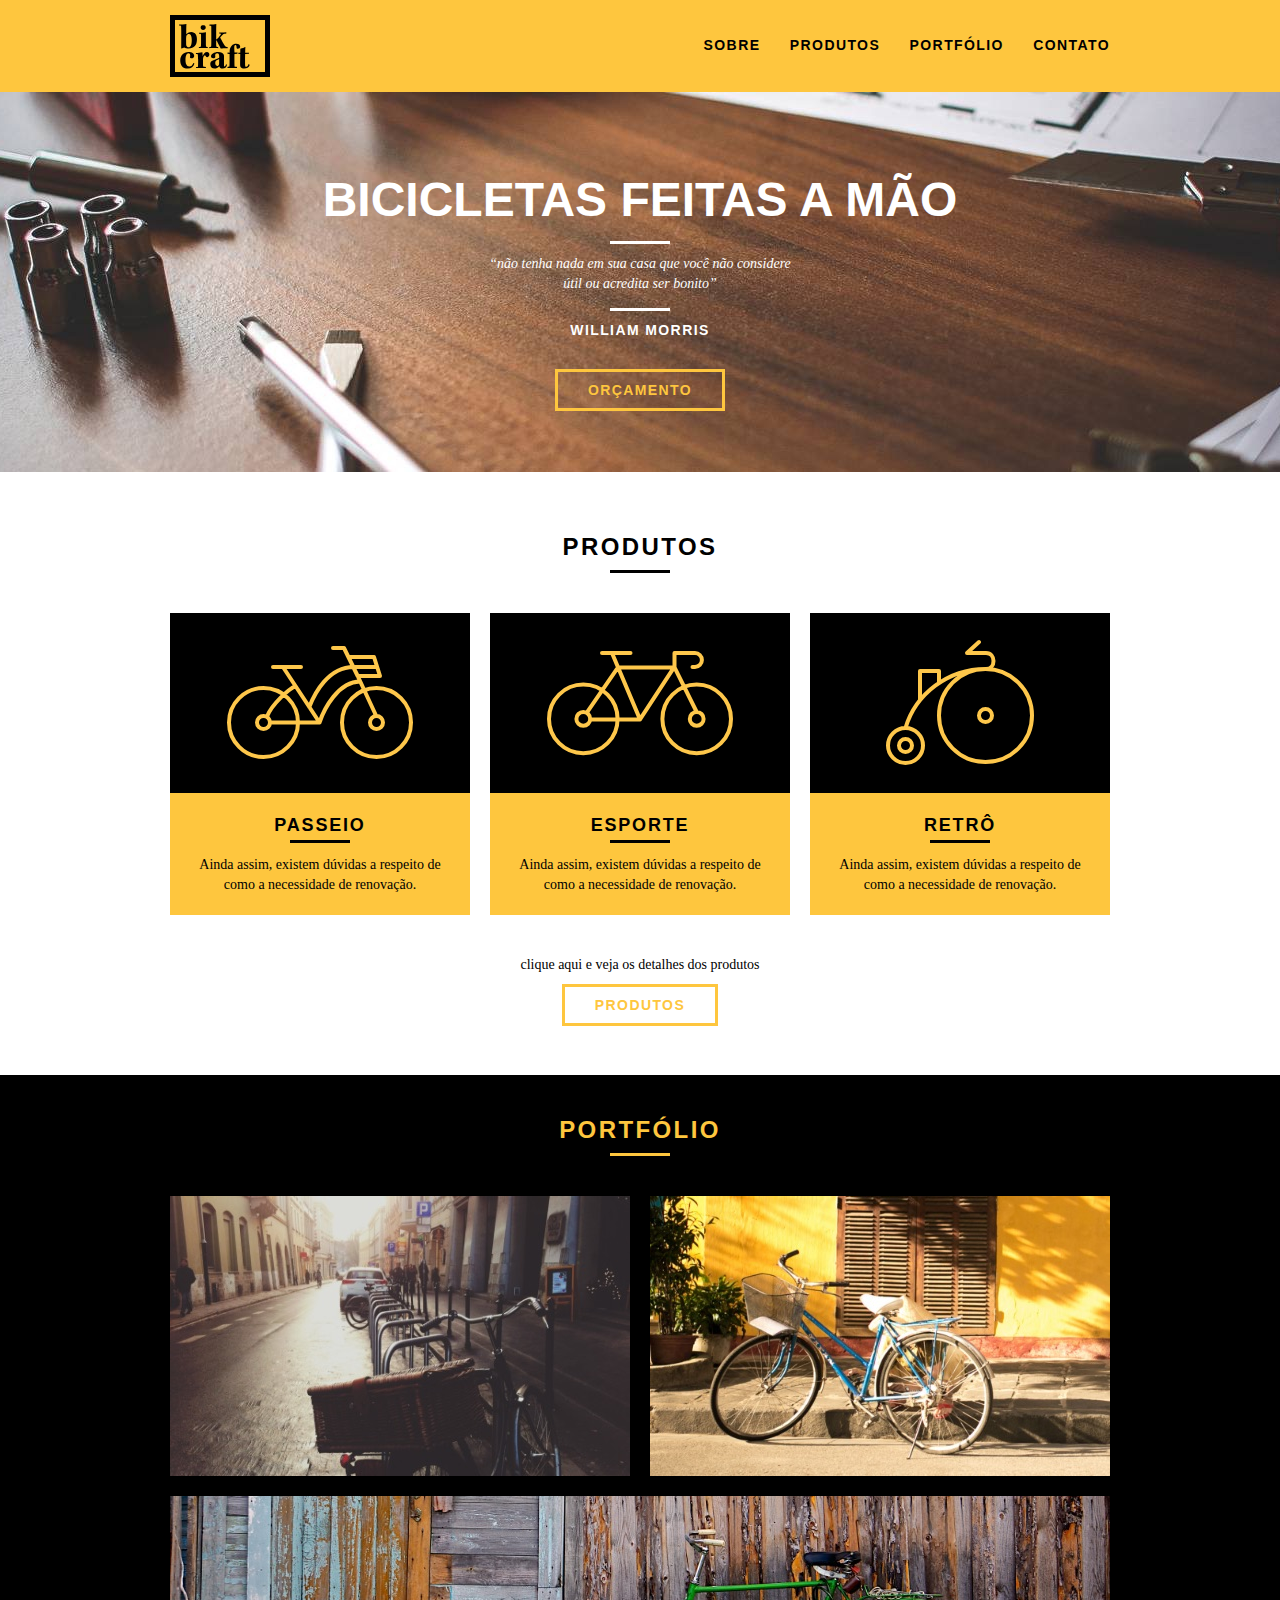
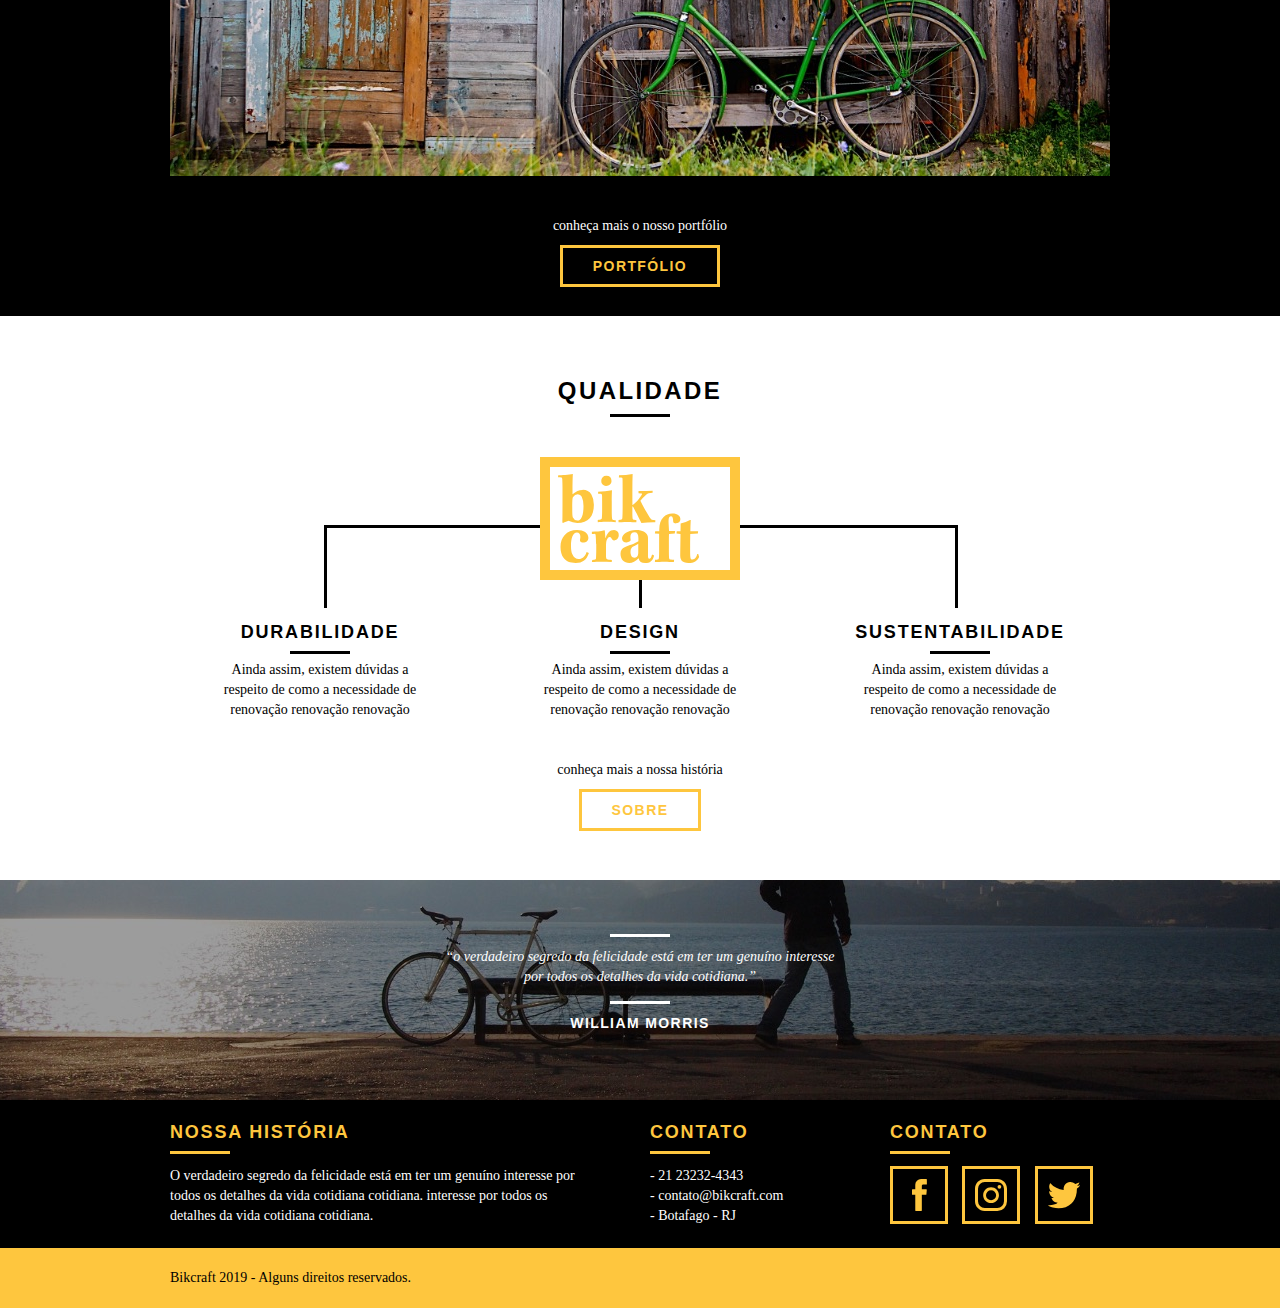
<file: index.html>
<!DOCTYPE html>
<html lang="pt-br">

<head>
	<meta charset="utf-8">
	<title>Bikcraft - Bicicletas Personalizadas</title>
	<meta name="description" content="Compre a sua bicicleta personalizada na Bikcraft. Possuímos modelos Passeio, Retrô e Esporte.">

	<meta property="og:type" content="website" />
	<meta property="og:title" content="Bikcraft - Bicicletas Personalizadas" />
	<meta property="og:description" content="Compre a sua bicicleta personalizada na Bikcraft. Possuímos modelos Passeio, Retrô e Esporte." />
	<meta property="og:url" content="http://bikcraft.com" />
	<meta property="og:image" content="http://bikcraft.com/img/og-image.png" />

	<meta name="viewport" content="width=device-width, initial-scale=1">

	<link rel="shortcut icon" href="favicon.ico">

	<link rel="stylesheet" href="css/normalize.css">
	<link rel="stylesheet" href="css/reset.css">
	<link rel="stylesheet" href="css/grid.css">
	<link rel="stylesheet" href="css/style.css">
	<link rel="stylesheet" href="css/responsivo.css">
	<script>document.documentElement.classList.add("js");</script>
</head>

<body>

	<header class="header">
		<div class="container">
			<a href="index.html" class="grid-4">
				<img src="img/bikcraft.svg" alt="Bikcraft">
			</a>
			<nav class="grid-12 header_menu">
				<ul>
					<li><a href="sobre.html">Sobre</a></li>
					<li><a href="produtos.html">Produtos</a></li>
					<li><a href="portfolio.html">Portfólio</a></li>
					<li><a href="contato.html">Contato</a></li>
				</ul>
			</nav>
		</div>
	</header>

	<section class="introducao">
		<div class="container">
			<h1 data-anime="400" class="fadeInDown">Bicicletas Feitas a Mão</h1>
			<blockquote data-anime="800" class="fadeInDown quote-externo">
				<p>“não tenha nada em sua casa que você não considere útil ou acredita ser bonito”</p>
				<cite>WILLIAM MORRIS</cite>
			</blockquote>
			<a data-anime="1200" href="produtos.html" class="btn">Orçamento</a>
		</div>
	</section>

	<section class="produtos container fadeInDown" data-anime="1600">
		<h2 class="subtitulo">Produtos</h2>
		<ul class="produtos_lista">


			<li class="grid-1-3">
				<div class="produtos_icone">
					<img src="img/produtos/passeio.svg" alt="Bikcraft Passeio">
				</div>
				<h3>Passeio</h3>
				<p>Ainda assim, existem dúvidas a respeito de como a necessidade de renovação.</p>
			</li>

			<li class="grid-1-3">
				<div class="produtos_icone">
					<img src="img/produtos/esporte.svg" alt="Bikcraft Passeio">
				</div>
				<h3>Esporte</h3>
				<p>Ainda assim, existem dúvidas a respeito de como a necessidade de renovação.</p>
			</li>

			<li class="grid-1-3">
				<div class="produtos_icone">
					<img src="img/produtos/retro.svg" alt="Bikcraft Passeio">
				</div>
				<h3>Retrô</h3>
				<p>Ainda assim, existem dúvidas a respeito de como a necessidade de renovação.</p>
			</li>

		</ul>

		<div class="call">
			<p>clique aqui e veja os detalhes dos produtos</p>
			<a href="produtos.html" class="btn btn-preto">Produtos</a>
		</div>

	</section>
	<!-- Fecha Produtos -->

	<section class="portfolio">
		<div class="container">
			<h2 class="subtitulo">Portfólio</h2>
			<ul class="portfolio_lista">
				<li class="grid-8"><img src="img/portfolio/retro.jpg" alt="Bicicleta Retrô"></li>
				<li class="grid-8"><img src="img/portfolio/passeio.jpg" alt="Bicicleta Passeio"></li>
				<li class="grid-16"><img src="img/portfolio/esporte.jpg" alt="Bicicleta Esporte"></li>
			</ul>
			<div class="call">
				<p>conheça mais o nosso portfólio</p>
				<a href="portfolio.html" class="btn">Portfólio</a>
			</div>
		</div>
	</section>

	<section class="qualidade container">
		<h2 class="subtitulo">Qualidade</h2>
		<img src="img/bikcraft-qualidade.svg" alt="Bikcraft">
		<ul class="qualidade_lista">
			<li class="grid-1-3">
				<h3>Durabilidade</h3>
				<p>Ainda assim, existem dúvidas a respeito de como a necessidade de renovação renovação renovação</p>
			</li>
			<li class="grid-1-3">
				<h3>Design</h3>
				<p>Ainda assim, existem dúvidas a respeito de como a necessidade de renovação renovação renovação</p>
			</li>
			<li class="grid-1-3">
				<h3>Sustentabilidade</h3>
				<p>Ainda assim, existem dúvidas a respeito de como a necessidade de renovação renovação renovação</p>
			</li>
		</ul>
		<div class="call">
			<p>conheça mais a nossa história</p>
			<a href="sobre.html" class="btn btn-preto">Sobre</a>
		</div>
	</section>

	<div class="quebra">
		<blockquote class="quote-externo container">
			<p>“o verdadeiro segredo da felicidade está em ter um genuíno interesse por todos os detalhes da vida cotidiana.”</p>
			<cite>WILLIAM MORRIS</cite>
		</blockquote>
	</div>

	<footer>
		<div class="footer">
			<div class="container">

				<div class="grid-8 footer_historia">
					<h3>Nossa História</h3>
					<p>O verdadeiro segredo da felicidade está em ter um genuíno interesse por todos os detalhes da vida cotidiana cotidiana. interesse por todos os detalhes da vida cotidiana cotidiana.</p>
				</div>

				<div class="grid-4 footer_contato">
					<h3>Contato</h3>
					<ul>
						<li>- 21 23232-4343</li>
						<li>- contato@bikcraft.com</li>
						<li>- Botafago - RJ</li>
					</ul>
				</div>

				<div class="grid-4 footer_redes">
					<h3>Contato</h3>
					<ul>
						<li><a href="http://facebook.com" target="_blank"><img src="img/redes-sociais/facebook.svg" alt="Facebook Bikcraft"></a></li>
						<li><a href="http://instagram.com" target="_blank"><img src="img/redes-sociais/instagram.svg" alt="Instagram Bikcraft"></a></li>
						<li><a href="http://twitter.com" target="_blank"><img src="img/redes-sociais/twitter.svg" alt="Twitter Bikcraft"></a></li>
					</ul>
				</div>

			</div>
		</div>

		<div class="copy">
			<div class="container">
				<p class="grid-16">Bikcraft 2019 - Alguns direitos reservados.</p>
			</div>
		</div>
	</footer>

	<!-- JavaScript -->
	<script src="./js/simple-anime.js"></script>
	<script src="./js/script.js"></script>
	<!-- JavaScript -->

</body>

</html>
</file>
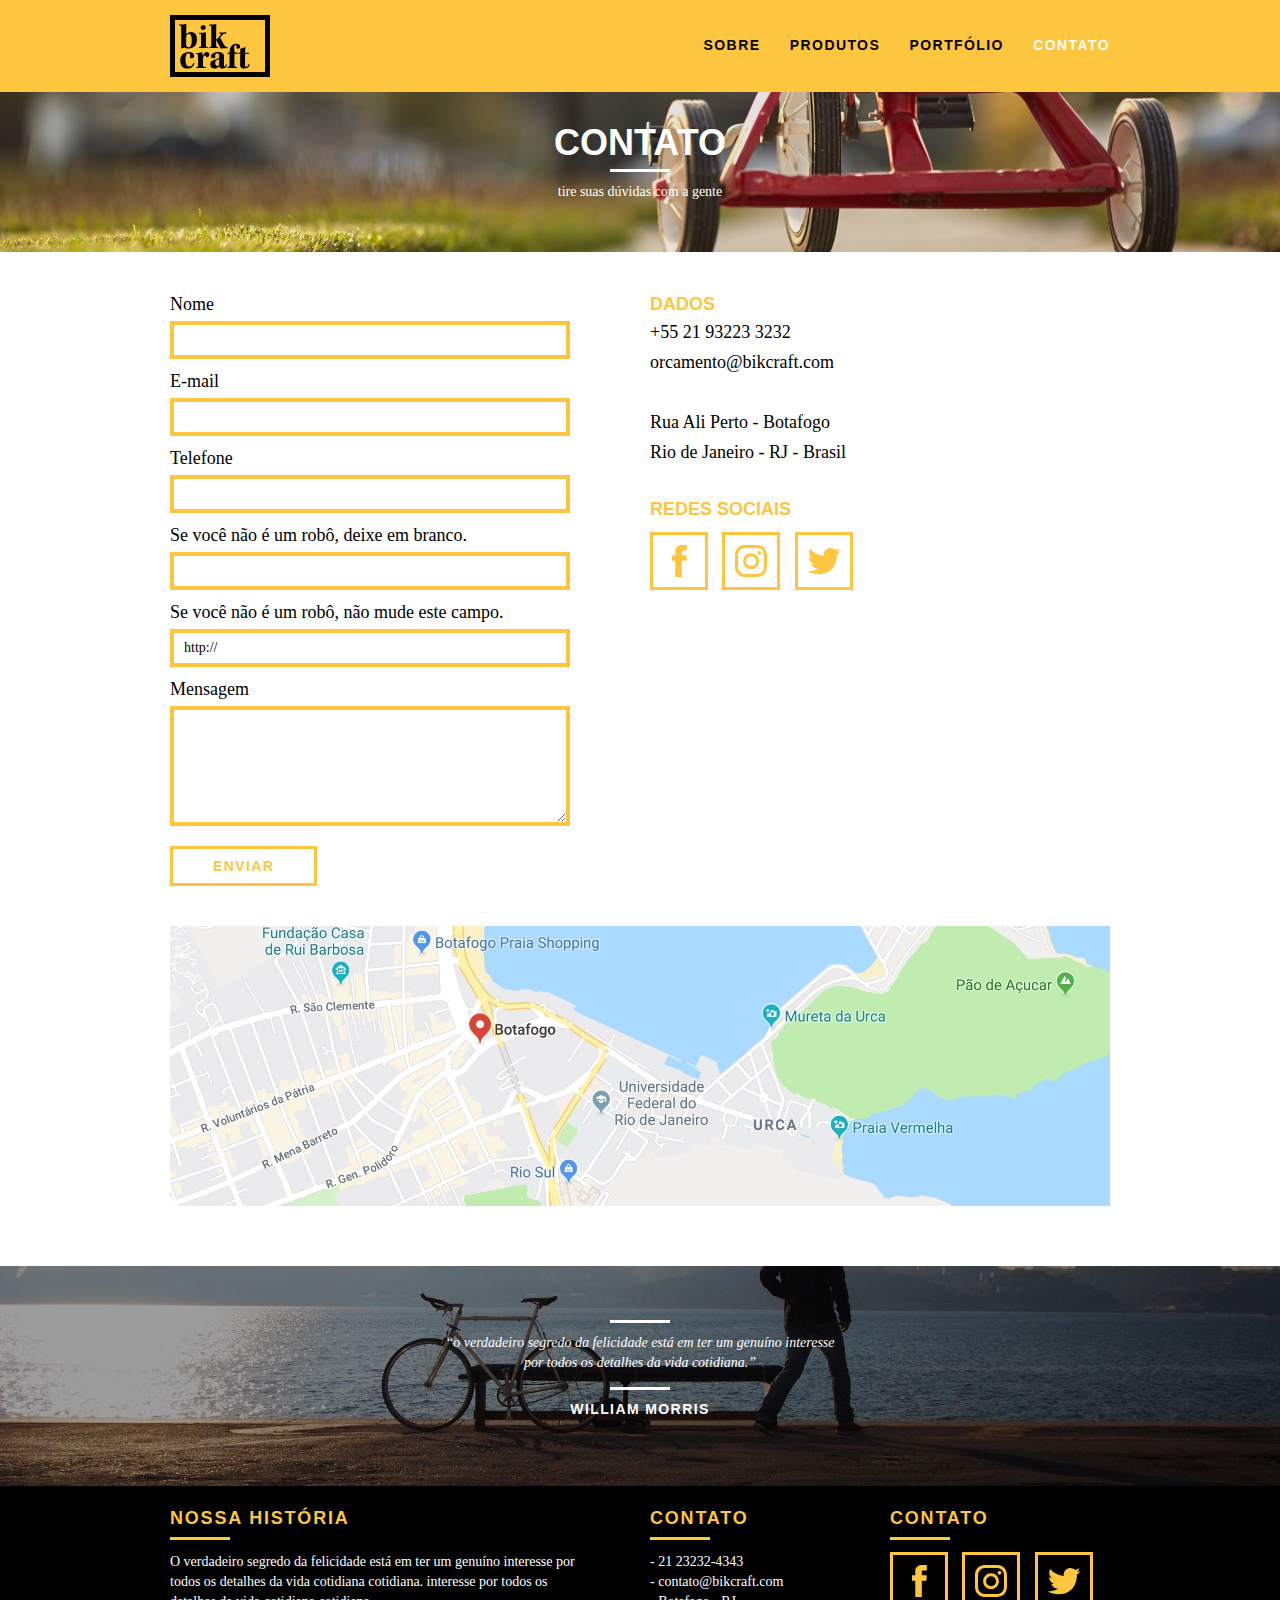
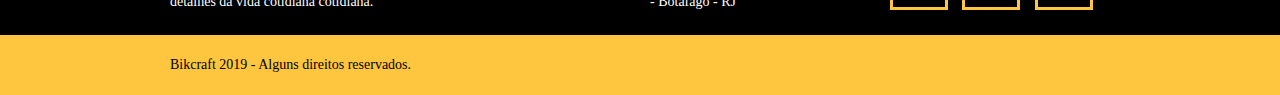
<file: contato.html>
<!DOCTYPE html>
<html lang="pt-br">

<head>
	<meta charset="utf-8">
	<title>Bikcraft - Contato - 21 9999-9999</title>
	<meta name="description" content="Compre a sua bicicleta personalizada na Bikcraft. Possuímos modelos Passeio, Retrô e Esporte.">

	<meta property="og:type" content="website" />
	<meta property="og:title" content="Bikcraft - Contato - 21 9999-9999" />
	<meta property="og:description" content="Compre a sua bicicleta personalizada na Bikcraft. Possuímos modelos Passeio, Retrô e Esporte." />
	<meta property="og:url" content="http://bikcraft.com/contato.html" />
	<meta property="og:image" content="http://bikcraft.com/img/og-image.png" />

	<meta name="viewport" content="width=device-width, initial-scale=1">

	<link rel="shortcut icon" href="favicon.ico">

	<link rel="stylesheet" href="css/normalize.css">
	<link rel="stylesheet" href="css/reset.css">
	<link rel="stylesheet" href="css/grid.css">
	<link rel="stylesheet" href="css/style.css">
	<link rel="stylesheet" href="css/contato.css">
	<link rel="stylesheet" href="css/responsivo.css">
	<script>document.documentElement.classList.add("js");</script>
</head>

<body>

	<header class="header">
		<div class="container">
			<a href="index.html" class="grid-4">
				<img src="img/bikcraft.svg" alt="Bikcraft">
			</a>
			<nav class="grid-12 header_menu">
				<ul>
					<li><a href="sobre.html">Sobre</a></li>
					<li><a href="produtos.html">Produtos</a></li>
					<li><a href="portfolio.html">Portfólio</a></li>
					<li><a href="contato.html" class="menu_ativo">Contato</a></li>
				</ul>
			</nav>
		</div>
	</header>

	<section class="introducao-interna interna_contato">
		<div class="container">
			<h1 data-anime="400" class="fadeInDown">Contato</h1>
			<p data-anime="800" class="fadeInDown">tire suas dúvidas com a gente</p>
		</div>
	</section>

	<section class="contato container fadeInDown" data-anime="1200">
		<form id="form_orcamento" method="POST" action="./enviar.php" class="contato_form grid-8 formphp">
			<label for="nome">Nome</label>
			<input type="text" id="nome" name="nome" required>
			<label for="email">E-mail</label>
			<input type="email" id="email" name="email" required>
			<label for="telefone">Telefone</label>
			<input type="text" id="telefone" name="telefone">

			<label class="nao-aparece">Se você não é um robô, deixe em branco.</label>
			<input type="text" class="nao-aparece" name="leaveblank">
			<label class="nao-aparece">Se você não é um robô, não mude este campo.</label>
			<input type="text" class="nao-aparece" name="dontchange" value="http://">

			<label for="mensagem">Mensagem</label>
			<textarea id="mensagem" name="mensagem" required></textarea>
			<button id="enviar" name="enviar" type="submit" class="btn btn-preto">Enviar</button>
		</form>
		<div class="contato_dados grid-8">
			<h3>Dados</h3>
			<span>+55 21 93223 3232</span>
			<span>orcamento@bikcraft.com</span>
			<span>Rua Ali Perto - Botafogo</span>
			<span>Rio de Janeiro - RJ - Brasil</span>
			<h3>Redes Sociais</h3>
			<ul>
				<li><a href="http://facebook.com" target="_blank"><img src="img/redes-sociais/facebook.svg"></a></li>
				<li><a href="http://instagram.com" target="_blank"><img src="img/redes-sociais/instagram.svg"></a></li>
				<li><a href="http://twitter.com" target="_blank"><img src="img/redes-sociais/twitter.svg"></a></li>
			</ul>
		</div>
	</section>

	<section class="container contato_mapa">
		<a href="http://google.com" target="_blank" class="grid-16"><img src="img/endereco-bikcraft.jpg" alt="Endereço da Bikcraft"></a>
	</section>

	<div class="quebra">
		<blockquote class="quote-externo container">
			<p>“o verdadeiro segredo da felicidade está em ter um genuíno interesse por todos os detalhes da vida cotidiana.”</p>
			<cite>WILLIAM MORRIS</cite>
		</blockquote>
	</div>

	<footer>
		<div class="footer">
			<div class="container">

				<div class="grid-8 footer_historia">
					<h3>Nossa História</h3>
					<p>O verdadeiro segredo da felicidade está em ter um genuíno interesse por todos os detalhes da vida cotidiana cotidiana. interesse por todos os detalhes da vida cotidiana cotidiana.</p>
				</div>

				<div class="grid-4 footer_contato">
					<h3>Contato</h3>
					<ul>
						<li>- 21 23232-4343</li>
						<li>- contato@bikcraft.com</li>
						<li>- Botafago - RJ</li>
					</ul>
				</div>

				<div class="grid-4 footer_redes">
					<h3>Contato</h3>
					<ul>
						<li><a href="http://facebook.com" target="_blank"><img src="img/redes-sociais/facebook.svg" alt="Facebook Bikcraft"></a></li>
						<li><a href="http://instagram.com" target="_blank"><img src="img/redes-sociais/instagram.svg" alt="Instagram Bikcraft"></a></li>
						<li><a href="http://twitter.com" target="_blank"><img src="img/redes-sociais/twitter.svg" alt="Twitter Bikcraft"></a></li>
					</ul>
				</div>

			</div>
		</div>

		<div class="copy">
			<div class="container">
				<p class="grid-16">Bikcraft 2019 - Alguns direitos reservados.</p>
			</div>
		</div>
	</footer>

	<!-- JavaScript -->
	<script src="./js/simple-anime.js"></script>
	<script src="./js/simple-form.js"></script>
	<script src="./js/script.js"></script>
	<!-- JavaScript -->

</body>

</html>
</file>
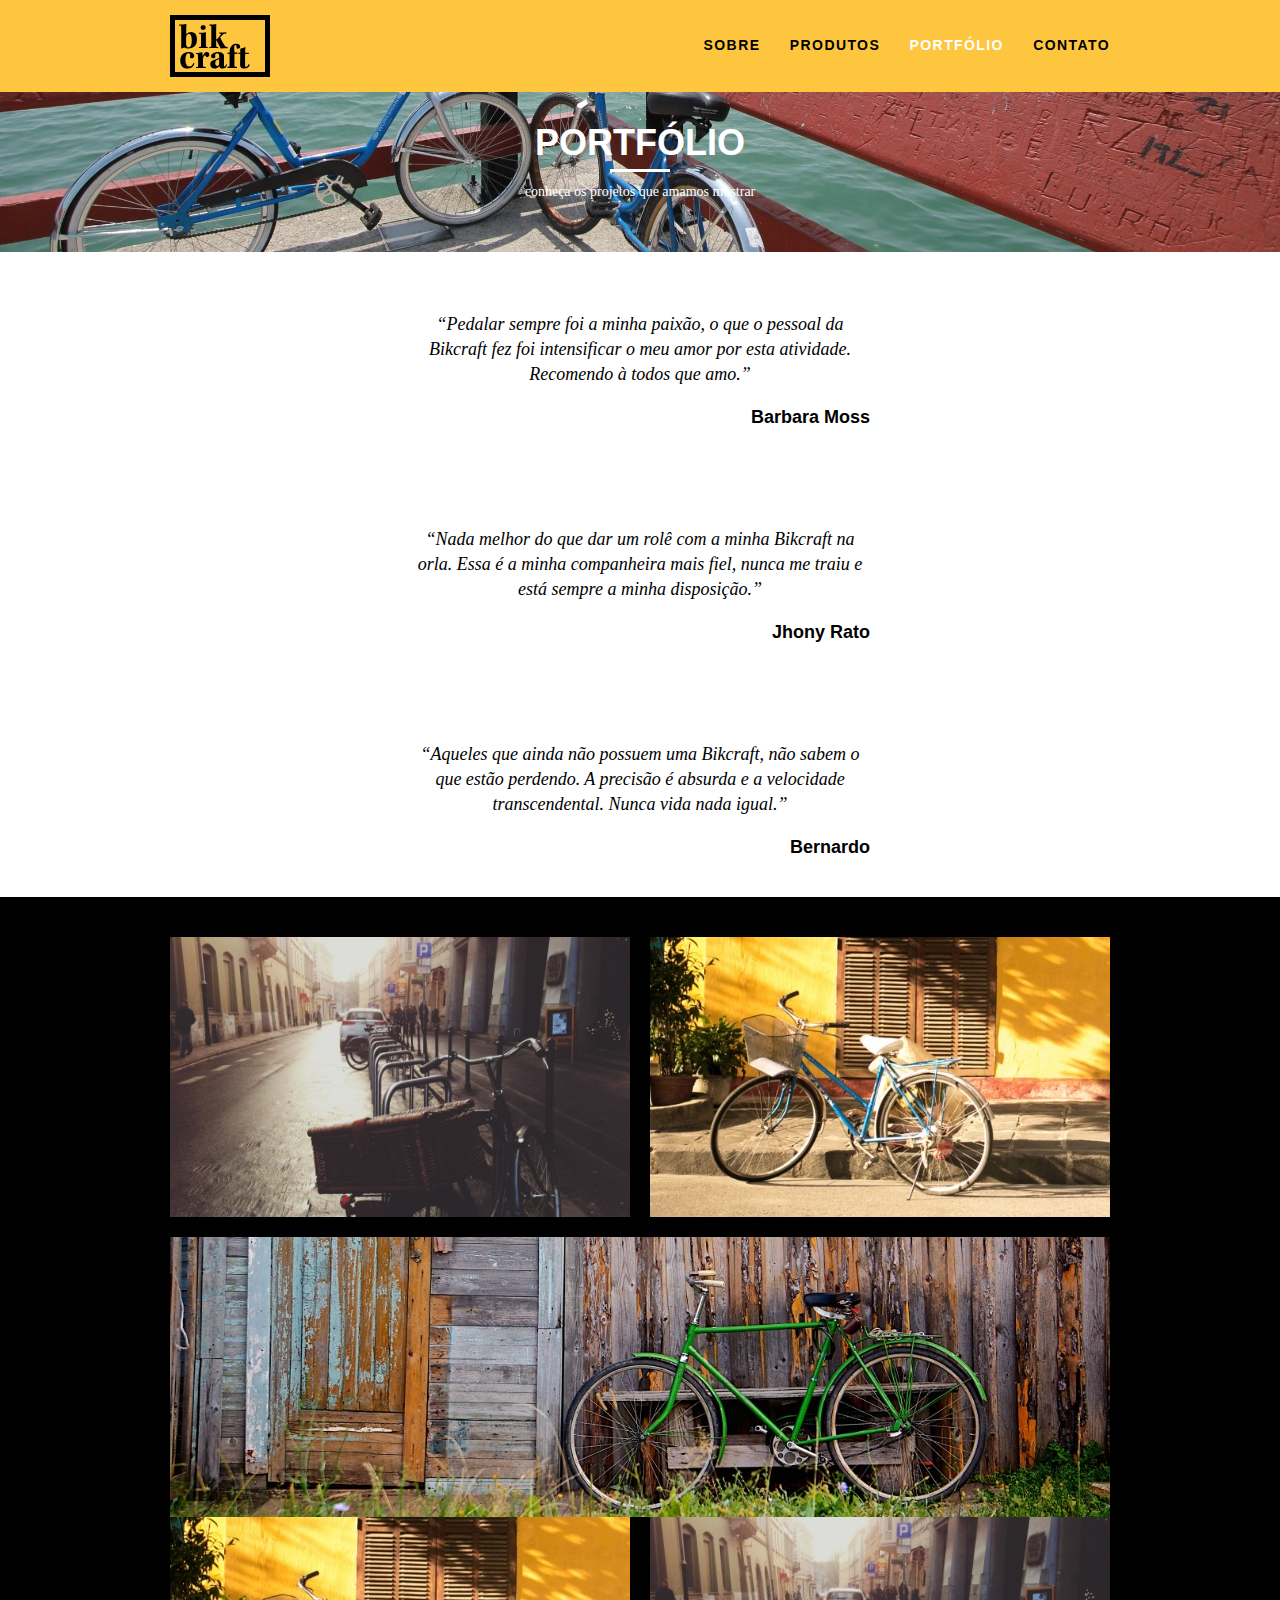
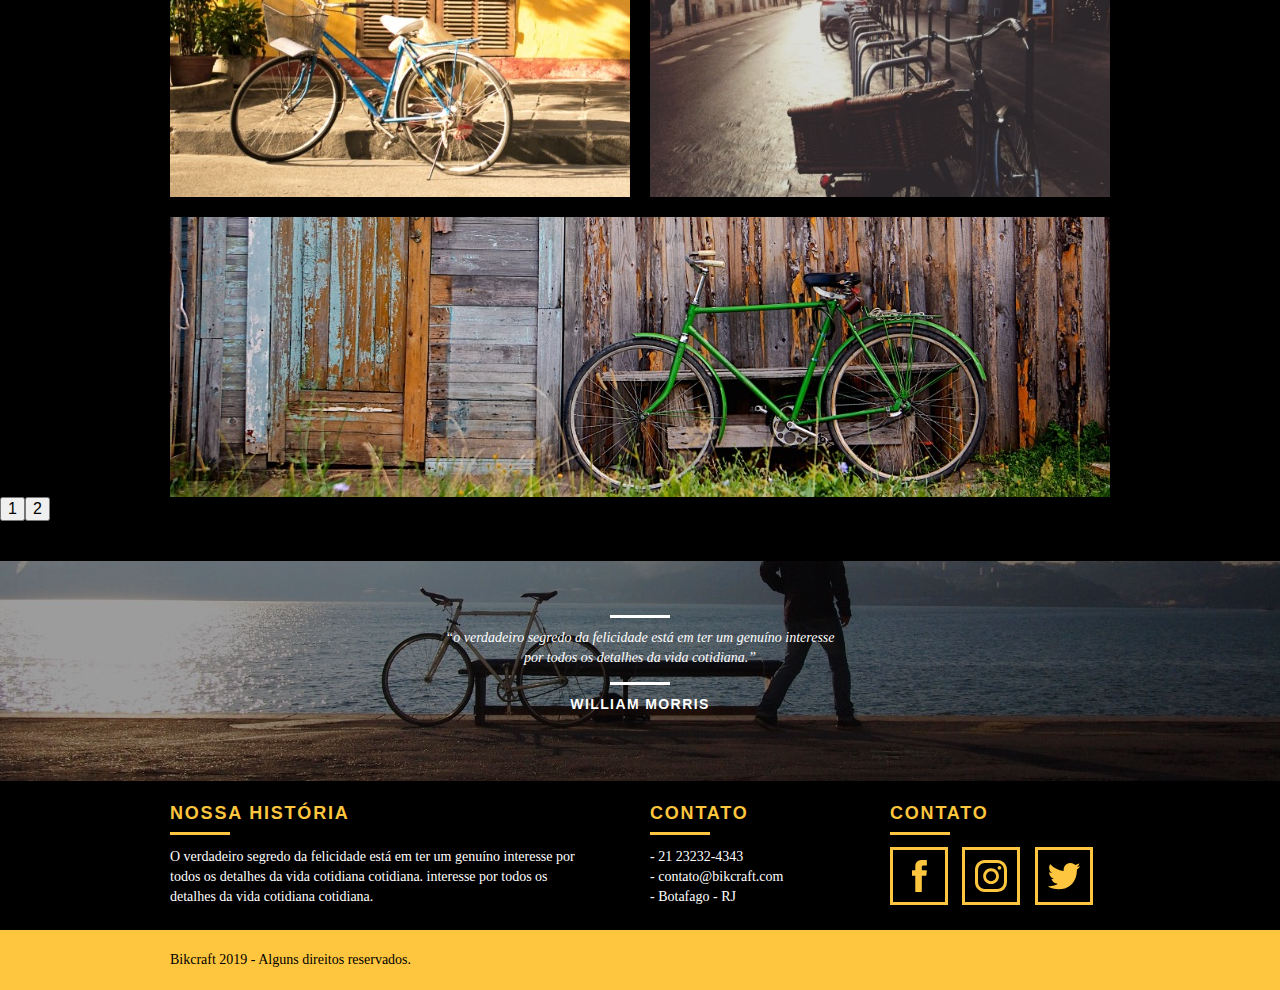
<file: portfolio.html>
<!DOCTYPE html>
<html lang="pt-br">

<head>
	<meta charset="utf-8">
	<title>Bikcraft - Conheça o portfólio de clientes</title>
	<meta name="description" content="Compre a sua bicicleta personalizada na Bikcraft. Possuímos modelos Passeio, Retrô e Esporte.">

	<meta property="og:type" content="website" />
	<meta property="og:title" content="Bikcraft - Conheça o portfólio de clientes" />
	<meta property="og:description" content="Compre a sua bicicleta personalizada na Bikcraft. Possuímos modelos Passeio, Retrô e Esporte." />
	<meta property="og:url" content="http://bikcraft.com/portfolio.html" />
	<meta property="og:image" content="http://bikcraft.com/img/og-image.png" />

	<meta name="viewport" content="width=device-width, initial-scale=1">

	<link rel="shortcut icon" href="favicon.ico">

	<link rel="stylesheet" href="css/normalize.css">
	<link rel="stylesheet" href="css/reset.css">
	<link rel="stylesheet" href="css/grid.css">
	<link rel="stylesheet" href="css/style.css">
	<link rel="stylesheet" href="css/portfolio.css">
	<link rel="stylesheet" href="css/responsivo.css">
	<script>document.documentElement.classList.add("js");</script>
</head>

<body>

	<header class="header">
		<div class="container">
			<a href="index.html" class="grid-4">
				<img src="img/bikcraft.svg" alt="Bikcraft">
			</a>
			<nav class="grid-12 header_menu">
				<ul>
					<li><a href="sobre.html">Sobre</a></li>
					<li><a href="produtos.html">Produtos</a></li>
					<li><a href="portfolio.html" class="menu_ativo">Portfólio</a></li>
					<li><a href="contato.html">Contato</a></li>
				</ul>
			</nav>
		</div>
	</header>

	<section class="introducao-interna interna_portfolio">
		<div class="container">
			<h1 data-anime="400" class="fadeInDown">Portfólio</h1>
			<p data-anime="800" class="fadeInDown">conheça os projetos que amamos mostrar</p>
		</div>
	</section>

	<section class="container fadeInDown" data-slide="quote" data-anime="1200">
		<blockquote class="quote_clientes">
			<p>“Pedalar sempre foi a minha paixão, o que o pessoal da Bikcraft fez foi intensificar o meu amor por esta atividade. Recomendo à todos que amo.”</p>
			<cite>Barbara Moss</cite>
		</blockquote>
		<blockquote class="quote_clientes">
			<p>“Nada melhor do que dar um rolê com a minha Bikcraft na orla. Essa é a minha companheira mais fiel, nunca me traiu e está sempre a minha disposição.”</p>
			<cite>Jhony Rato</cite>
		</blockquote>
		<blockquote class="quote_clientes">
			<p>“Aqueles que ainda não possuem uma Bikcraft, não sabem o que estão perdendo. A precisão é absurda e a velocidade transcendental. Nunca vida nada igual.”</p>
			<cite>Bernardo</cite>
		</blockquote>
	</section>

	<section class="portfolio">
		<div class="container" data-slide="portfolio">
			<ul class="portfolio_lista">
				<li class="grid-8"><img src="img/portfolio/retro.jpg" alt="Bicicleta Retrô"></li>
				<li class="grid-8"><img src="img/portfolio/passeio.jpg" alt="Bicicleta Passeio"></li>
				<li class="grid-16"><img src="img/portfolio/esporte.jpg" alt="Bicicleta Esporte"></li>
			</ul>
			<ul class="portfolio_lista">
				<li class="grid-8"><img src="img/portfolio/passeio.jpg" alt="Bicicleta Passeio"></li>
				<li class="grid-8"><img src="img/portfolio/retro.jpg" alt="Bicicleta Retrô"></li>
				<li class="grid-16"><img src="img/portfolio/esporte.jpg" alt="Bicicleta Esporte"></li>
			</ul>
		</div>
	</section>

	<div class="quebra">
		<blockquote class="quote-externo container">
			<p>“o verdadeiro segredo da felicidade está em ter um genuíno interesse por todos os detalhes da vida cotidiana.”</p>
			<cite>WILLIAM MORRIS</cite>
		</blockquote>
	</div>

	<footer>
		<div class="footer">
			<div class="container">

				<div class="grid-8 footer_historia">
					<h3>Nossa História</h3>
					<p>O verdadeiro segredo da felicidade está em ter um genuíno interesse por todos os detalhes da vida cotidiana cotidiana. interesse por todos os detalhes da vida cotidiana cotidiana.</p>
				</div>

				<div class="grid-4 footer_contato">
					<h3>Contato</h3>
					<ul>
						<li>- 21 23232-4343</li>
						<li>- contato@bikcraft.com</li>
						<li>- Botafago - RJ</li>
					</ul>
				</div>

				<div class="grid-4 footer_redes">
					<h3>Contato</h3>
					<ul>
						<li><a href="http://facebook.com" target="_blank"><img src="img/redes-sociais/facebook.svg" alt="Facebook Bikcraft"></a></li>
						<li><a href="http://instagram.com" target="_blank"><img src="img/redes-sociais/instagram.svg" alt="Instagram Bikcraft"></a></li>
						<li><a href="http://twitter.com" target="_blank"><img src="img/redes-sociais/twitter.svg" alt="Twitter Bikcraft"></a></li>
					</ul>
				</div>

			</div>
		</div>

		<div class="copy">
			<div class="container">
				<p class="grid-16">Bikcraft 2019 - Alguns direitos reservados.</p>
			</div>
		</div>
	</footer>

	<!-- JavaScript -->
	<script src="./js/simple-slide.js"></script>
	<script src="./js/simple-anime.js"></script>
	<script src="./js/script.js"></script>
	<!-- JavaScript -->

</body>

</html>
</file>
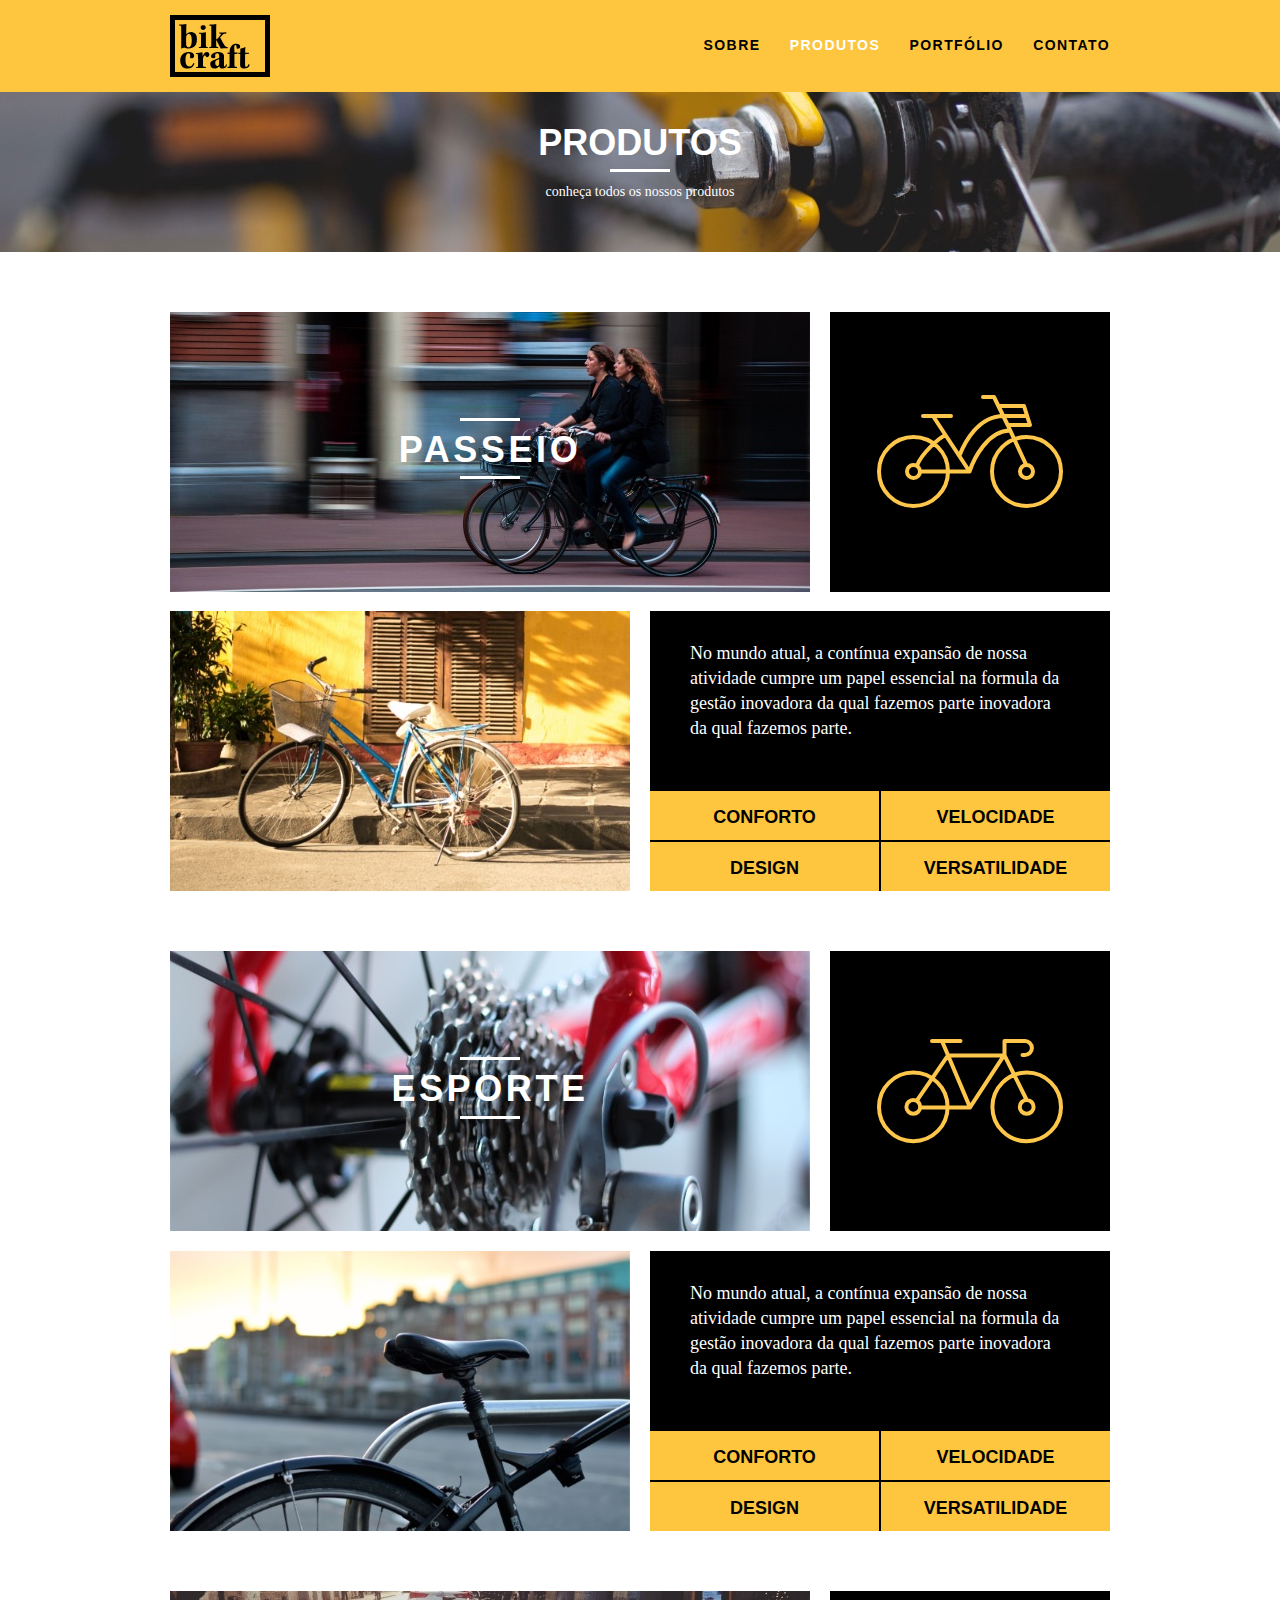
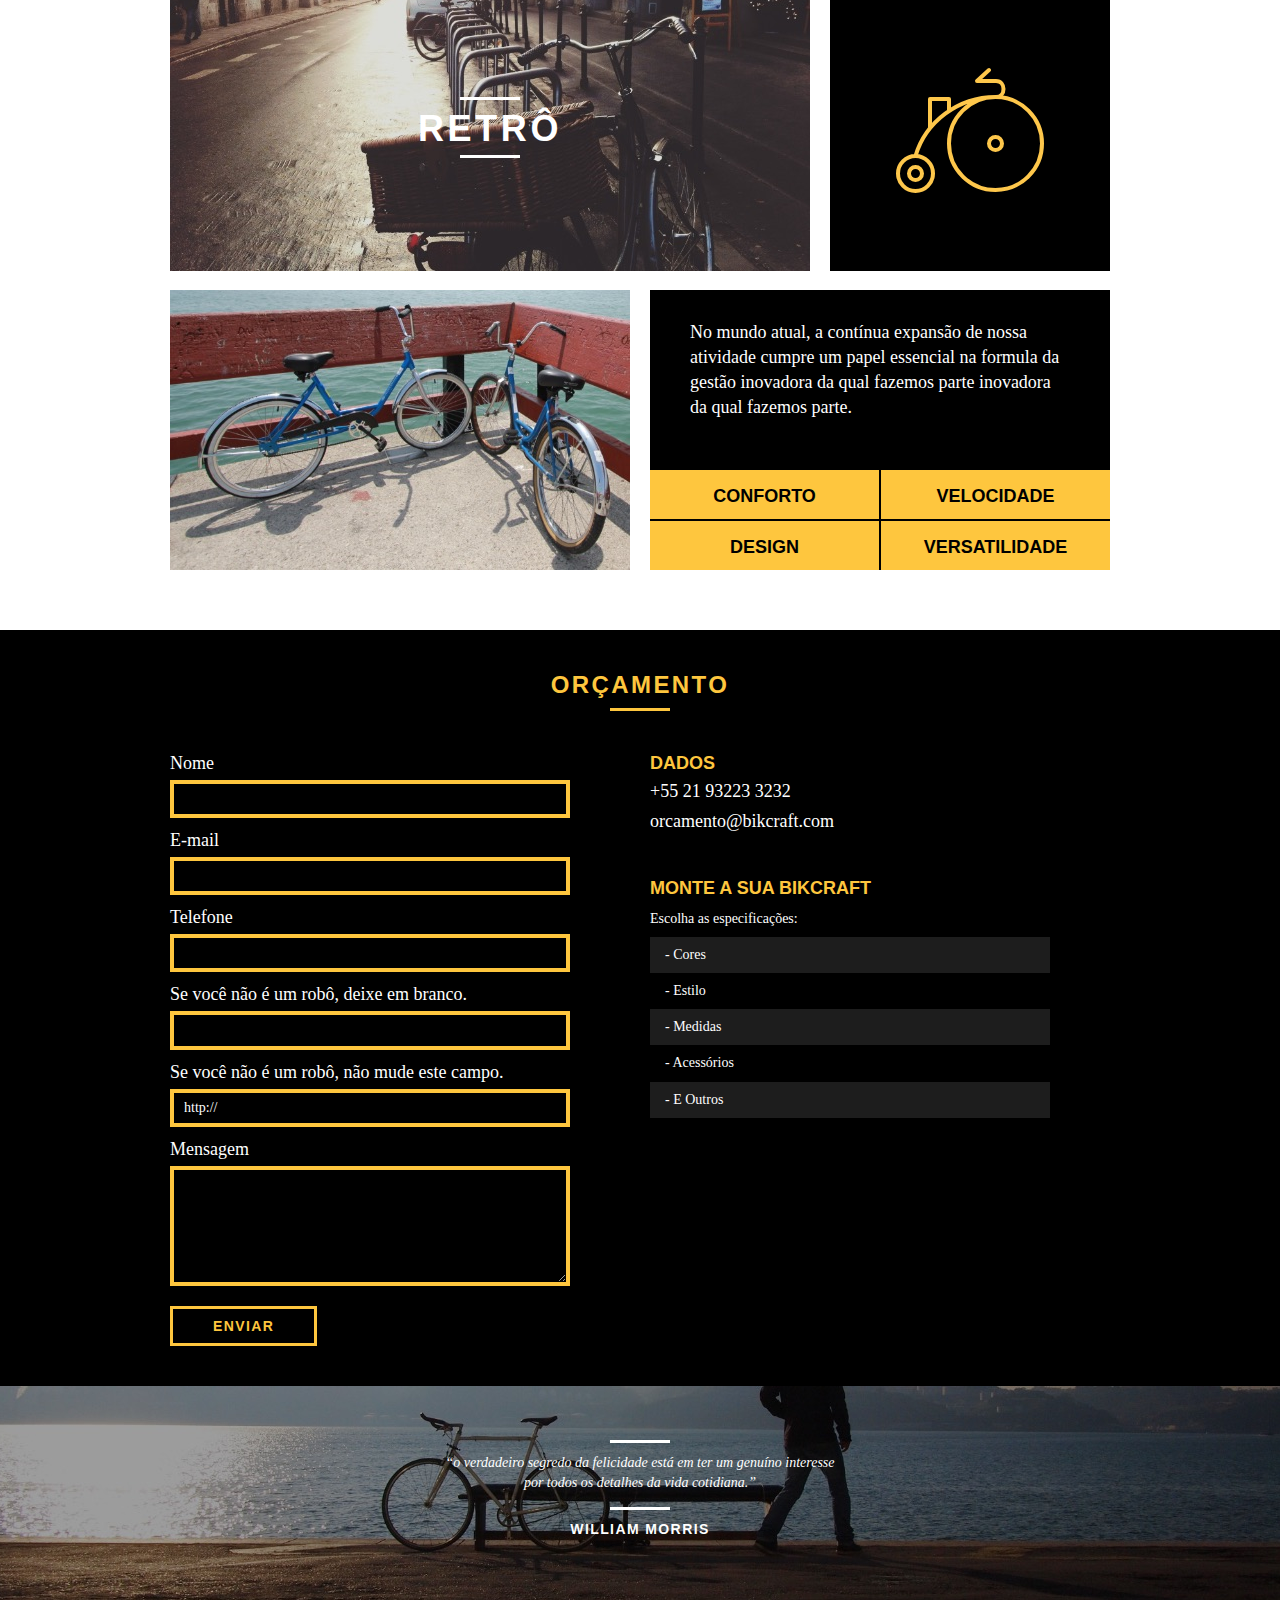
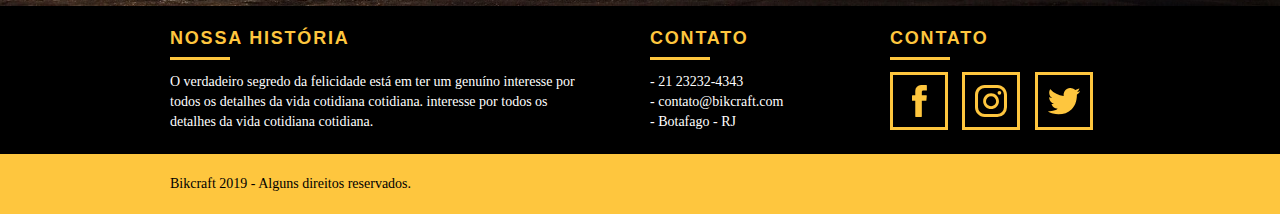
<file: produtos.html>
<!DOCTYPE html>
<html lang="pt-br">

<head>
	<meta charset="utf-8">
	<title>Bikcraft - Conheça as linhas Passeio, Retrô e Esporte</title>
	<meta name="description" content="Compre a sua bicicleta personalizada na Bikcraft. Possuímos modelos Passeio, Retrô e Esporte.">

	<meta property="og:type" content="website" />
	<meta property="og:title" content="Bikcraft - Conheça as linhas Passeio, Retrô e Esporte" />
	<meta property="og:description" content="Compre a sua bicicleta personalizada na Bikcraft. Possuímos modelos Passeio, Retrô e Esporte." />
	<meta property="og:url" content="http://bikcraft.com/produtos.html" />
	<meta property="og:image" content="http://bikcraft.com/img/og-image.png" />

	<meta name="viewport" content="width=device-width, initial-scale=1">

	<link rel="shortcut icon" href="favicon.ico">

	<link rel="stylesheet" href="css/normalize.css">
	<link rel="stylesheet" href="css/reset.css">
	<link rel="stylesheet" href="css/grid.css">
	<link rel="stylesheet" href="css/style.css">
	<link rel="stylesheet" href="css/produtos.css">
	<link rel="stylesheet" href="css/responsivo.css">
	<script>document.documentElement.classList.add("js");</script>
</head>

<body>

	<header class="header">
		<div class="container">
			<a href="index.html" class="grid-4">
				<img src="img/bikcraft.svg" alt="Bikcraft">
			</a>
			<nav class="grid-12 header_menu">
				<ul>
					<li><a href="sobre.html">Sobre</a></li>
					<li><a href="produtos.html" class="menu_ativo">Produtos</a></li>
					<li><a href="portfolio.html">Portfólio</a></li>
					<li><a href="contato.html">Contato</a></li>
				</ul>
			</nav>
		</div>
	</header>

	<section class="introducao-interna interna_produtos">
		<div class="container">
			<h1 data-anime="400" class="fadeInDown">Produtos</h1>
			<p data-anime="800" class="fadeInDown">conheça todos os nossos produtos</p>
		</div>
	</section>

	<section class="container produto_item fadeInDown" data-anime="1200">
		<div class="grid-11">
			<img src="img/produtos/bikcraft-passeio-1.jpg" alt="Bikcraft Passeio">
			<h2>Passeio</h2>
		</div>
		<div class="grid-5 produto_icone"><img src="img/produtos/passeio.svg"></div>
		<div class="grid-8"><img src="img/produtos/bikcraft-passeio-2.jpg" alt="Bikcraft Passeio"></div>
		<div class="grid-8 produto_info">
			<p>No mundo atual, a contínua expansão de nossa atividade cumpre um papel essencial na formula da gestão inovadora da qual fazemos parte inovadora da qual fazemos parte.</p>
			<ul>
				<li>Conforto</li>
				<li>Velocidade</li>
				<li>Design</li>
				<li>Versatilidade</li>
			</ul>
		</div>
	</section>

	<section class="container produto_item">
		<div class="grid-11">
			<img src="img/produtos/bikcraft-esporte-1.jpg" alt="Bikcraft Esporte">
			<h2>Esporte</h2>
		</div>
		<div class="grid-5 produto_icone"><img src="img/produtos/esporte.svg"></div>
		<div class="grid-8"><img src="img/produtos/bikcraft-esporte-2.jpg" alt="Bikcraft Esporte"></div>
		<div class="grid-8 produto_info">
			<p>No mundo atual, a contínua expansão de nossa atividade cumpre um papel essencial na formula da gestão inovadora da qual fazemos parte inovadora da qual fazemos parte.</p>
			<ul>
				<li>Conforto</li>
				<li>Velocidade</li>
				<li>Design</li>
				<li>Versatilidade</li>
			</ul>
		</div>
	</section>

	<section class="container produto_item">
		<div class="grid-11">
			<img src="img/produtos/bikcraft-retro-1.jpg" alt="Bikcraft Retrô">
			<h2>Retrô</h2>
		</div>
		<div class="grid-5 produto_icone"><img src="img/produtos/retro.svg"></div>
		<div class="grid-8"><img src="img/produtos/bikcraft-retro-2.jpg" alt="Bikcraft Retrô"></div>
		<div class="grid-8 produto_info">
			<p>No mundo atual, a contínua expansão de nossa atividade cumpre um papel essencial na formula da gestão inovadora da qual fazemos parte inovadora da qual fazemos parte.</p>
			<ul>
				<li>Conforto</li>
				<li>Velocidade</li>
				<li>Design</li>
				<li>Versatilidade</li>
			</ul>
		</div>
	</section>

	<section class="orcamento">
		<div class="container">
			<h2 class="subtitulo">Orçamento</h2>
			<form id="form_orcamento" method="POST" action="./enviar.php" class="form grid-8 formphp">
				<label for="nome">Nome</label>
				<input type="text" id="nome" name="nome" required>
				<label for="email">E-mail</label>
				<input type="email" id="email" name="email" required>
				<label for="telefone">Telefone</label>
				<input type="text" id="telefone" name="telefone">

				<label class="nao-aparece">Se você não é um robô, deixe em branco.</label>
				<input type="text" class="nao-aparece" name="leaveblank">
				<label class="nao-aparece">Se você não é um robô, não mude este campo.</label>
				<input type="text" class="nao-aparece" name="dontchange" value="http://">

				<label for="mensagem">Mensagem</label>
				<textarea id="mensagem" name="mensagem" required></textarea>
				<button id="enviar" name="enviar" type="submit" class="btn">Enviar</button>
			</form>
			<div class="orcamento_dados grid-8">
				<h3>Dados</h3>
				<span>+55 21 93223 3232</span>
				<span>orcamento@bikcraft.com</span>
				<h3>Monte a sua Bikcraft</h3>
				<p>Escolha as especificações:</p>
				<ul>
					<li>- Cores</li>
					<li>- Estilo</li>
					<li>- Medidas</li>
					<li>- Acessórios</li>
					<li>- E Outros</li>
				</ul>
			</div>
		</div>
	</section>

	<div class="quebra">
		<blockquote class="quote-externo container">
			<p>“o verdadeiro segredo da felicidade está em ter um genuíno interesse por todos os detalhes da vida cotidiana.”</p>
			<cite>WILLIAM MORRIS</cite>
		</blockquote>
	</div>

	<footer>
		<div class="footer">
			<div class="container">

				<div class="grid-8 footer_historia">
					<h3>Nossa História</h3>
					<p>O verdadeiro segredo da felicidade está em ter um genuíno interesse por todos os detalhes da vida cotidiana cotidiana. interesse por todos os detalhes da vida cotidiana cotidiana.</p>
				</div>

				<div class="grid-4 footer_contato">
					<h3>Contato</h3>
					<ul>
						<li>- 21 23232-4343</li>
						<li>- contato@bikcraft.com</li>
						<li>- Botafago - RJ</li>
					</ul>
				</div>

				<div class="grid-4 footer_redes">
					<h3>Contato</h3>
					<ul>
						<li><a href="http://facebook.com" target="_blank"><img src="img/redes-sociais/facebook.svg" alt="Facebook Bikcraft"></a></li>
						<li><a href="http://instagram.com" target="_blank"><img src="img/redes-sociais/instagram.svg" alt="Instagram Bikcraft"></a></li>
						<li><a href="http://twitter.com" target="_blank"><img src="img/redes-sociais/twitter.svg" alt="Twitter Bikcraft"></a></li>
					</ul>
				</div>

			</div>
		</div>

		<div class="copy">
			<div class="container">
				<p class="grid-16">Bikcraft 2019 - Alguns direitos reservados.</p>
			</div>
		</div>
	</footer>

	<!-- JavaScript -->
	<script src="./js/simple-anime.js"></script>
	<script src="./js/simple-form.js"></script>
	<script src="./js/script.js"></script>
	<!-- JavaScript -->

</body>

</html>
</file>
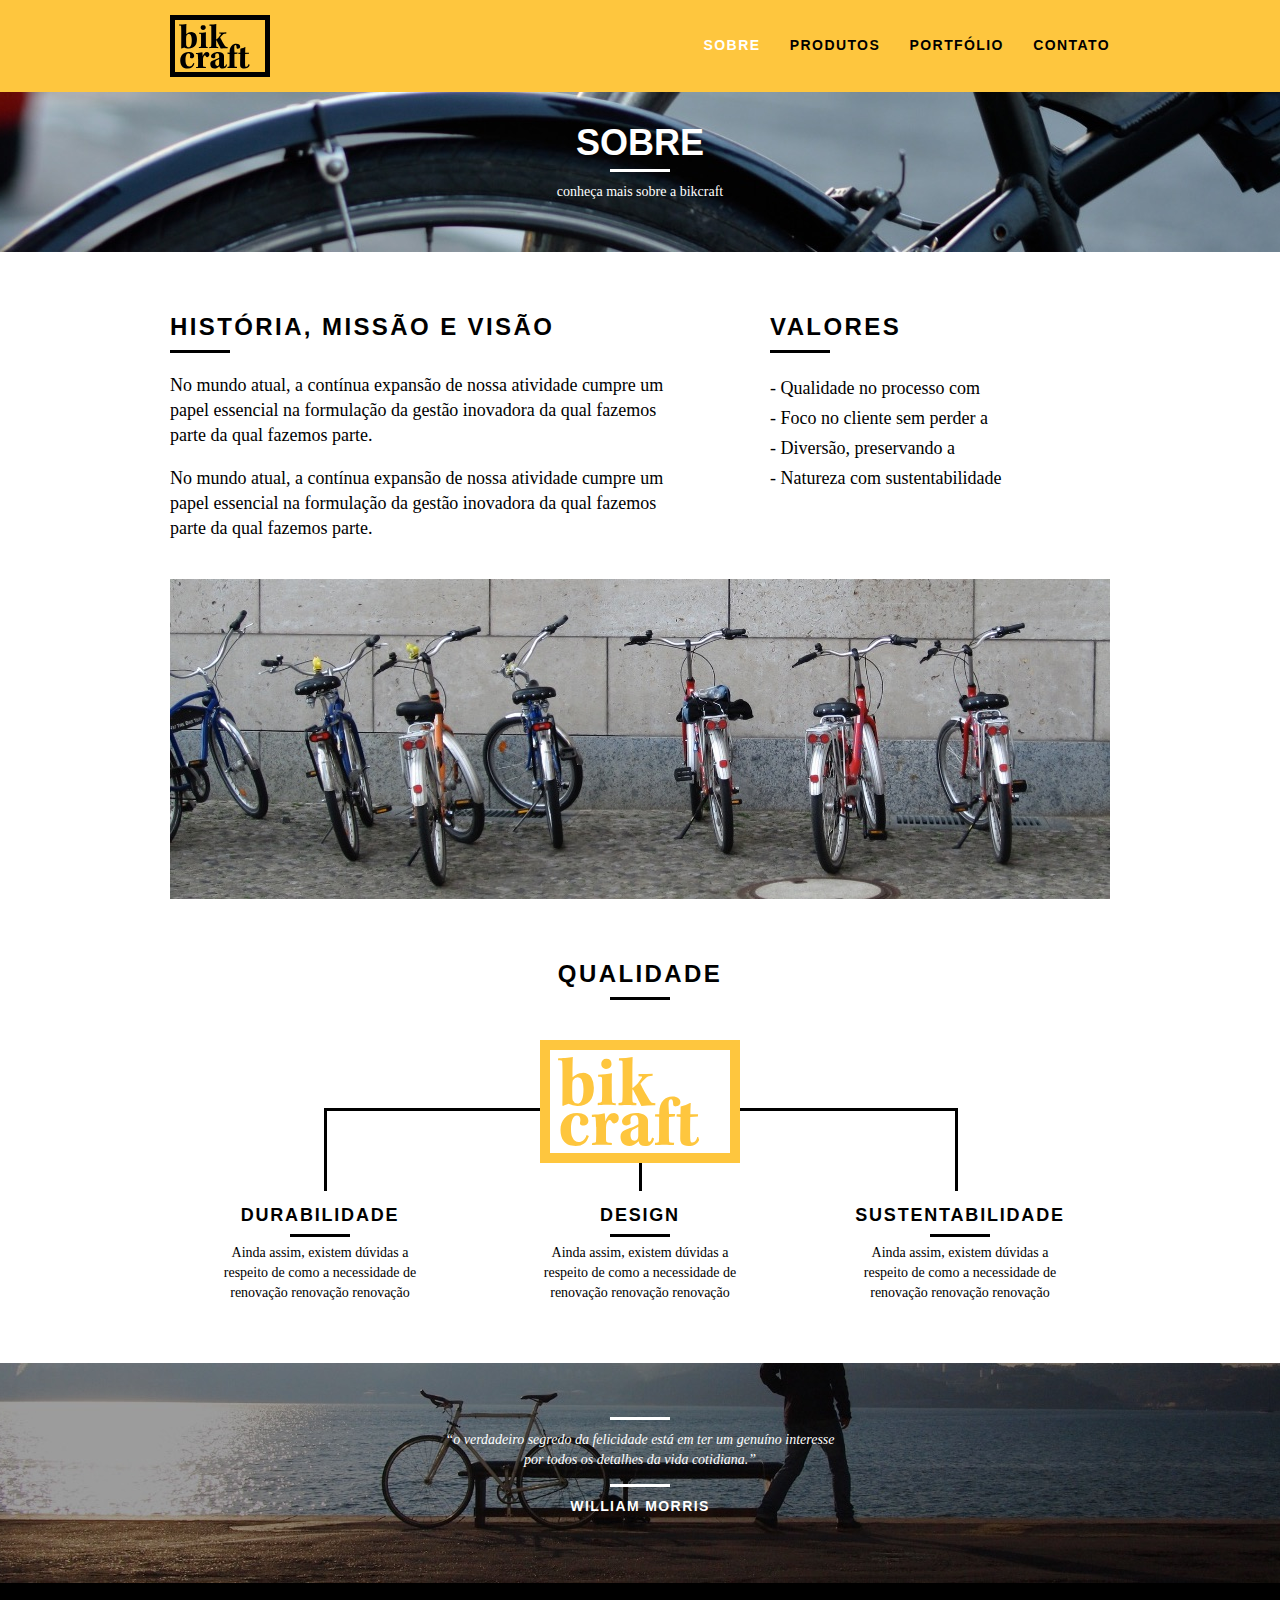
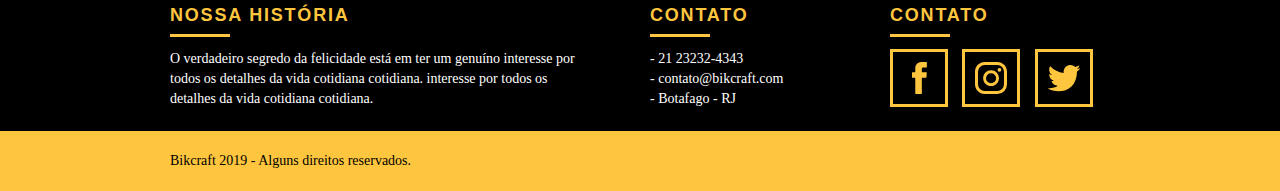
<file: sobre.html>
<!DOCTYPE html>
<html lang="pt-br">

<head>
	<meta charset="utf-8">
	<title>Bikcraft - Saiba mais sobre a gente</title>
	<meta name="description" content="Compre a sua bicicleta personalizada na Bikcraft. Possuímos modelos Passeio, Retrô e Esporte.">

	<meta property="og:type" content="website" />
	<meta property="og:title" content="Bikcraft - Saiba mais sobre a gente" />
	<meta property="og:description" content="Compre a sua bicicleta personalizada na Bikcraft. Possuímos modelos Passeio, Retrô e Esporte." />
	<meta property="og:url" content="http://bikcraft.com/sobre.html" />
	<meta property="og:image" content="http://bikcraft.com/img/og-image.png" />

	<meta name="viewport" content="width=device-width, initial-scale=1">

	<link rel="shortcut icon" href="favicon.ico">

	<link rel="stylesheet" href="css/normalize.css">
	<link rel="stylesheet" href="css/reset.css">
	<link rel="stylesheet" href="css/grid.css">
	<link rel="stylesheet" href="css/style.css">
	<link rel="stylesheet" href="css/sobre.css">
	<link rel="stylesheet" href="css/responsivo.css">
	<script>document.documentElement.classList.add("js");</script>
</head>

<body>

	<header class="header">
		<div class="container">
			<a href="index.html" class="grid-4">
				<img src="img/bikcraft.svg" alt="Bikcraft">
			</a>
			<nav class="grid-12 header_menu">
				<ul>
					<li><a href="sobre.html" class="menu_ativo">Sobre</a></li>
					<li><a href="produtos.html">Produtos</a></li>
					<li><a href="portfolio.html">Portfólio</a></li>
					<li><a href="contato.html">Contato</a></li>
				</ul>
			</nav>
		</div>
	</header>

	<section class="introducao-interna interna_sobre">
		<div class="container">
			<h1 data-anime="400" class="fadeInDown">Sobre</h1>
			<p data-anime="800" class="fadeInDown">conheça mais sobre a bikcraft</p>
		</div>
	</section>

	<section class="missao_sobre container fadeInDown" data-anime="1200">
		<div class="grid-10">
			<h2 class="subtitulo-interno">História, Missão e Visão</h2>
			<p>No mundo atual, a contínua expansão de nossa atividade cumpre um papel essencial na formulação da gestão inovadora da qual fazemos parte da qual fazemos parte.</p>
			<p>No mundo atual, a contínua expansão de nossa atividade cumpre um papel essencial na formulação da gestão inovadora da qual fazemos parte da qual fazemos parte.</p>
		</div>
		<div class="grid-6">
			<h2 class="subtitulo-interno">Valores</h2>
			<ul>
				<li>- Qualidade no processo com</li>
				<li>- Foco no cliente sem perder a</li>
				<li>- Diversão, preservando a</li>
				<li>- Natureza com sustentabilidade</li>
			</ul>
		</div>

		<div class="grid-16 foto-equipe">
			<img src="img/equipe-bikcraft.jpg" alt="Equipe Bikcraft">
		</div>

	</section>

	<section class="qualidade container">
		<h2 class="subtitulo">Qualidade</h2>
		<img src="img/bikcraft-qualidade.svg" alt="Bikcraft">
		<ul class="qualidade_lista">
			<li class="grid-1-3">
				<h3>Durabilidade</h3>
				<p>Ainda assim, existem dúvidas a respeito de como a necessidade de renovação renovação renovação</p>
			</li>
			<li class="grid-1-3">
				<h3>Design</h3>
				<p>Ainda assim, existem dúvidas a respeito de como a necessidade de renovação renovação renovação</p>
			</li>
			<li class="grid-1-3">
				<h3>Sustentabilidade</h3>
				<p>Ainda assim, existem dúvidas a respeito de como a necessidade de renovação renovação renovação</p>
			</li>
		</ul>
	</section>

	<div class="quebra">
		<blockquote class="quote-externo container">
			<p>“o verdadeiro segredo da felicidade está em ter um genuíno interesse por todos os detalhes da vida cotidiana.”</p>
			<cite>WILLIAM MORRIS</cite>
		</blockquote>
	</div>

	<footer>
		<div class="footer">
			<div class="container">

				<div class="grid-8 footer_historia">
					<h3>Nossa História</h3>
					<p>O verdadeiro segredo da felicidade está em ter um genuíno interesse por todos os detalhes da vida cotidiana cotidiana. interesse por todos os detalhes da vida cotidiana cotidiana.</p>
				</div>

				<div class="grid-4 footer_contato">
					<h3>Contato</h3>
					<ul>
						<li>- 21 23232-4343</li>
						<li>- contato@bikcraft.com</li>
						<li>- Botafago - RJ</li>
					</ul>
				</div>

				<div class="grid-4 footer_redes">
					<h3>Contato</h3>
					<ul>
						<li><a href="http://facebook.com" target="_blank"><img src="img/redes-sociais/facebook.svg" alt="Facebook Bikcraft"></a></li>
						<li><a href="http://instagram.com" target="_blank"><img src="img/redes-sociais/instagram.svg" alt="Instagram Bikcraft"></a></li>
						<li><a href="http://twitter.com" target="_blank"><img src="img/redes-sociais/twitter.svg" alt="Twitter Bikcraft"></a></li>
					</ul>
				</div>

			</div>
		</div>

		<div class="copy">
			<div class="container">
				<p class="grid-16">Bikcraft 2019 - Alguns direitos reservados.</p>
			</div>
		</div>
	</footer>

	<!-- JavaScript -->
	<script src="./js/simple-anime.js"></script>
	<script src="./js/script.js"></script>
	<!-- JavaScript -->

</body>

</html>
</file>
<file: css/grid.css>
*, *:before, *:after {
  -webkit-box-sizing: border-box; 
  -moz-box-sizing: border-box; 
  box-sizing: border-box;
}

.container {
	width: 960px;
	margin: 0 auto;
	padding: 0px;
	position: relative;
}

.container:after, .container:before {
	content: " ";
	display: table;
}

.container:after {
	clear: both;
}

.grid-1, .grid-2, .grid-3, .grid-4, .grid-5, .grid-6, .grid-7, .grid-8, .grid-9, .grid-10, .grid-11, .grid-12, .grid-13, .grid-14, .grid-15, .grid-16, .grid-1-3 {
	float: left;
	margin-left: 10px;
	margin-right: 10px;
}

.grid-1 	{width: 40px;}
.grid-2 	{width: 100px;}
.grid-3 	{width: 160px;}
.grid-4 	{width: 220px;}
.grid-5 	{width: 280px;}
.grid-6 	{width: 340px;}
.grid-7 	{width: 400px;}
.grid-8 	{width: 460px;}
.grid-9 	{width: 520px;}
.grid-10 	{width: 580px;}
.grid-11 	{width: 640px;}
.grid-12 	{width: 700px;}
.grid-13 	{width: 760px;}
.grid-14 	{width: 820px;}
.grid-15 	{width: 880px;}
.grid-16 	{width: 940px;}
.grid-1-3	{width: 300px;}

@media only screen and (min-width: 788px) and (max-width: 979px) {

.container {
	width: 768px;
}

.grid-1		{width: 28px;}
.grid-2		{width: 76px;}
.grid-3		{width: 124px;}
.grid-4		{width: 172px;}
.grid-5		{width: 220px;}
.grid-6		{width: 268px;}
.grid-7		{width: 316px;}
.grid-8		{width: 364px;}
.grid-9		{width: 412px;}
.grid-10	{width: 460px;}
.grid-11	{width: 508px;}
.grid-12	{width: 556px;}
.grid-13	{width: 604px;}
.grid-14	{width: 652px;}
.grid-15	{width: 700px;}
.grid-16	{width: 748px;}
.grid-1-3	{width: 236px;}

}

@media only screen and (max-width: 787px) {
.container {
	width: 300px;
}

.grid-1, .grid-2, .grid-3, .grid-4, .grid-5, .grid-6, .grid-7, .grid-8, .grid-9, .grid-10, .grid-11, .grid-12, .grid-13, .grid-14, .grid-15, .grid-16, .grid-1-3 {
	width: 300px;
	margin: 0 0 20px 0;
	float: none;
}

}
</file>
<file: css/style.css>
/* Estilos Gerais */

body {
	font-family: Arial, Helvetica, sans-serif;
}

p {
	font-family: Georgia, "Times New Roman", serif;
	font-size: 14px;
	line-height: 20px;
}

img {
	display: block;
	max-width: 100%;
}

.btn {
	border: 3px solid #fec63e;
	padding: 10px 30px;
	color: #fec63e;
	font-size: 14px;
	line-height: 20px;
	text-transform: uppercase;
	font-weight: bold;
	letter-spacing: .1em;
}

.btn:hover {
	color: #fff;
	border-color: #fff;
}

.btn.btn-preto:hover {
	color: #000;
	border-color: #000;
}

.subtitulo {
	font-size: 24px;
	line-height: 30px;
	font-weight: bold;
	letter-spacing: .1em;
	color: #000;
	text-transform: uppercase;
	text-align: center;
	margin-bottom: 40px;
}

.subtitulo:after {
	content: "";
	display: block;
	width: 60px;
	height: 3px;
	background: #000;
	margin: 8px auto;
}

.subtitulo-interno {
	font-size: 24px;
	line-height: 30px;
	font-weight: bold;
	letter-spacing: .1em;
	color: #000;
	text-transform: uppercase;
	margin-bottom: 20px;
}

.subtitulo-interno:after {
	content: "";
	display: block;
	width: 60px;
	height: 3px;
	background: #000;
	margin: 8px 0;
}

/* Header */

.header {
	position: fixed;
	top: 0;
	width: 100%;
	background: #fec63e; /* Amarelo */
	padding: 15px 0;
	z-index: 10;
}

.header_menu {
	text-align: right;
}

.header_menu ul li {
	display: inline-block;
	margin-left: 25px;
	margin-top: 20px;
}

.header_menu ul li a {
	color: #000;
	font-weight: bold;
	text-transform: uppercase;
	letter-spacing: .1em;
	font-size: 14px;
	line-height: 20px;
	padding: 10px 0;
}

.header_menu ul li a:hover {
	color: #FFF;
}

.header_menu ul li a.menu_ativo {
	color: #FFF;
}

/* Introdução */

.introducao {
	width: 100%;
	height: 380px;
	background: url("../img/bg.jpg") no-repeat center;
	background-size: cover;
	margin-top: 92px;
	text-align: center;
	padding-top: 80px;
}

.introducao h1 {
	font-size: 48px;
	color: #FFF;
	font-weight: bold;
	text-transform: uppercase;
}

.quote-externo {
	max-width: 320px;
	margin: 0 auto;
	margin-bottom: 40px;
	color: white;
}

.quote-externo p {
	font-style: italic;
}

.quote-externo p:before, .quote-externo p:after {
	content: "";
	display: block;
	width: 60px;
	height: 3px;
	background: #fff;
	margin: 14px auto 10px auto;
}

.quote-externo cite {
	font-style: normal;
	font-weight: bold;
	font-size: 14px;
	letter-spacing: .1em;
}

/*Introducao Interna*/

.introducao-interna {
	width: 100%;
	margin-top: 92px;
	height: 160px;
	text-align: center;
	color: #fff;
	padding-top: 30px;
}

.introducao-interna h1 {
	font-size: 36px;
	font-weight: bold;
	text-transform: uppercase;
}

.introducao-interna h1:after {
	content: "";
	display: block;
	width: 60px;
	height: 3px;
	background: #fff;
	margin: 6px auto 10px auto;
}


/*Produtos*/

.produtos {
	padding: 60px 0;
}

.produtos_lista li{
	background: #fec63e;
	text-align: center;
}

.produtos_lista li img {
	margin: 0 auto;
}

.produtos_lista li h3{
	font-weight: bold;
	font-size: 18px;
	line-height: 25px;
	text-transform: uppercase;
	letter-spacing: .1em;
	margin-top: 20px;
}

.produtos_lista li h3:after{
	content: "";
	display: block;
	width: 60px;
	height: 3px;
	background: #000;
	margin: 2px auto;
}

.produtos_lista li p {
	padding: 10px 20px 20px 20px;
}

.produtos_icone {
	background: #000;
	padding: 20px;
}

.call {
	padding-top: 40px;
	text-align: center;
	clear: both;
}

.call p{
	margin-bottom: 20px;
}

/*Portfólio*/

.portfolio {
	width: 100%;
	background: #000;
	padding: 40px 0;
}

.portfolio .subtitulo {
	color: #fec63e;
}

.portfolio .subtitulo:after {
	background: #fec63e;
}

.portfolio_lista li:last-child {
	margin-top: 20px;
}

.portfolio .call p {
	color: #fff;
}

/*Qualidade*/

.qualidade {
	padding: 60px 0;
}

.qualidade:after {
	content: "";
	width: 634px;
	height: 83px;
	display: block;
	background: url("../img/linhas.svg") no-repeat center;
	position: absolute;
	top: 209px;
	right: 162px;
	z-index: -1;
}

.qualidade img{
	margin: 0 auto;
}

.qualidade_lista {
	padding-top: 20px;
	overflow: auto; /* clear-fix */
}

.qualidade_lista li {
	text-align: center;
	padding: 0 40px;
}

.qualidade_lista li h3{
	font-weight: bold;
	font-size: 18px;
	line-height: 25px;
	text-transform: uppercase;
	letter-spacing: .1em;
	margin-top: 20px;
}

.qualidade_lista li h3:after{
	content: "";
	display: block;
	width: 60px;
	height: 3px;
	background: #000;
	margin: 6px auto;
}

/*Quebra*/

.quebra {
	width: 100%;
	height: 220px;
	background: url("../img/bg-footer.jpg") no-repeat center;
	background-size: cover;
	text-align: center;
	padding-top: 40px;
}

.quebra .quote-externo {
	max-width: 400px;
}

/*Footer*/

.footer {
	width: 100%;
	background: #000;
	color: #fff;
	padding: 20px 0;
}

.footer h3 {
	font-size: 18px;
	line-height: 25px;
	color: #fec63e;
	text-transform: uppercase;
	letter-spacing: .1em;
	font-weight: bold;
}

.footer h3:after {
	content: "";
	display: block;
	width: 60px;
	height: 3px;
	background: #fec63e;
	margin: 6px 0 12px 0;
}

.footer_historia {
	padding-right: 40px;
}

.footer_contato ul li {
	font-size: 14px;
	line-height: 20px;
	font-family: Georgia, "Times New Roman", serif;
}

.footer_redes ul li {
	display: inline-block;
	margin-right: 10px;
}

.footer_redes ul li a {
	border: 3px solid #fec63e;
	display: block;
	padding: 10px;
}

.footer_redes ul li a:hover {
	border-color: #fff;
}

.copy {
	width: 100%;
	background: #fec63e;
	padding: 20px 0;
}
</file>
<file: css/responsivo.css>
/*Estilo para tablets*/
@media only screen and (min-width: 788px) and (max-width: 979px) {
  /*Qualidade Home*/
  .qualidade:after {
    right: 66px;
  }

  .qualidade_lista li {
    padding: 0 10px;
  }

  /*Footer*/

  .footer_redes ul li a {
    border: 3px solid #fec63e;
    display: block;
    padding: 6px;
  }

  .footer_redes ul li a img {
    width: 26px;
    height: 26px;
  }

  /*Produtos*/

  .produto_item h2 {
    top: -150px;
    margin-bottom: -56px;
  }

  .produto_icone {
    padding: 41px 0;
  }

  .produto_info p {
    font-size: 14px;
    line-height: 20px;
    height: 122px;
    padding: 20px 30px;
  }

  .produto_info ul li {
    width: 181px;
    height: 49px;
  }
} /* Final do estilo para tablets */

/*Estilo para smartphone*/
@media only screen and (max-width: 787px) {
  /*Header*/
  .header {
    position: relative;
    padding-bottom: 0px;
  }

  .header img {
    margin: 0 auto 10px auto;
  }

  .header_menu {
    text-align: center;
  }

  .header_menu ul li {
    margin: 5px;
  }

  .header_menu ul li a {
    border: 4px solid #000;
    width: 136px;
    display: block;
    float: left;
  }

  .header_menu ul li a:hover {
    border-color: #fff;
  }

  .header_menu ul li a.menu_ativo {
    border-color: #fff;
  }

  /*Introducao*/

  .introducao h1 {
    font-size: 36px;
  }

  .introducao {
    margin-top: 0px;
    padding-top: 40px;
    background: url("../img/bg-mobile.jpg") no-repeat center;
    background-size: cover;
  }

  /*Introdução Interna*/

  .introducao-interna {
    margin-top: 0px;
  }

  /*Call*/
  .call {
    padding-top: 10px;
  }

  /*Qualidade Home*/
  .qualidade:after {
    display: none;
  }

  /*Sobre*/

  .missao_sobre p {
    font-size: 14px;
    line-height: 20px;
    padding-right: 0px;
  }

  .missao_sobre ul li {
    font-size: 14px;
    line-height: 25px;
  }

  /*Produtos*/

  .produto_item h2 {
    top: -100px;
    margin-bottom: -68px;
  }

  .produto_icone {
    padding: 41px 0;
  }

  .produto_info p {
    font-size: 14px;
    line-height: 20px;
    height: auto;
    padding: 20px 30px;
  }

  .produto_info ul li {
    width: 149px;
    height: 49px;
    font-size: 14px;
    line-height: 20px;
    padding-top: 14px;
  }

  .form {
    padding-right: 0px;
  }

  .orcamento_dados ul {
    padding-right: 0px;
  }

  /*Contato*/

  .contato_form {
    padding-right: 0px;
    margin-bottom: 40px;
  }
} /* Final do estilo para smartphone */
</file>
<file: css/contato.css>
.interna_contato {
	background: url("../img/bg-contato.jpg") no-repeat center;
	background-size: cover;
}

/*Orçamento*/

.contato {
	padding: 40px 0;
}

.contato_form {
	padding-right: 60px;
}

.contato_form label{
	display: block;
	font-family: Georgia, "Times New Roman", serif;
	font-size: 18px;
	line-height: 25px;
	margin-bottom: 4px;
}

.contato_form input {
	display: block;
	width: 100%;
	border: 4px solid #fec63e;
	background: none;
	padding: 7px 10px;
	margin-bottom: 10px;
	outline: none;
	font-size: 14px;
	font-family: Georgia, "Times New Roman", serif;
}

.contato_form textarea {
	display: block;
	width: 100%;
	height: 120px;
	border: 4px solid #fec63e;
	background: none;
	padding: 7px 10px;
	margin-bottom: 20px;
	outline: none;
	font-size: 14px;
	font-family: Georgia, "Times New Roman", serif;
}

.contato_form button {
	padding: 7px 40px;
	background: none;
}

.orcamento_dados {
	color: #fff;
}

.contato_dados h3{
	font-size: 18px;
	line-height: 25px;
	text-transform: uppercase;
	color: #fec63e;
	font-weight: bold;
}

.contato_dados span {
	display: block;
	font-size: 18px;
	line-height: 30px;
	font-family: Georgia, "Times New Roman", serif;
}

.contato_dados span:nth-of-type(even) {
	margin-bottom: 30px;
}

.contato_dados ul {
	margin-top: 10px;
}

.contato_dados ul li {
	display: inline-block;
	margin-right: 10px;
}

.contato_dados ul li a {
	border: 3px solid #fec63e;
	display: block;
	padding: 10px;
}

.contato_dados ul li a:hover {
	border-color: #000;
}

.contato_mapa {
	margin-bottom: 60px;
}
</file>
<file: css/portfolio.css>
.interna_portfolio {
	background: url("../img/bg-portfolio.jpg") no-repeat center;
	background-size: cover;
}

.quote_clientes {
	padding: 60px 0;
	max-width: 460px;
	margin: 0 auto;
}

.quote_clientes p{
	text-align: center;
	font-family: Georgia, "Times New Roman", serif;
	font-size: 18px;
	line-height: 25px;
	font-style: italic;
	margin-bottom: 20px;
}

.quote_clientes cite {
	font-size: 18px;
	font-weight: bold;
	float: right;
	font-style: normal;
}
</file>
<file: css/produtos.css>
.interna_produtos {
	background: url("../img/bg-produtos.jpg") no-repeat center;
	background-size: cover;
}

.produto_item {
	padding-top: 60px;
}

.produto_item h2{
	color: #fff;
	font-size: 36px;
	text-transform: uppercase;
	letter-spacing: .1em;
	font-weight: bold;
	position: relative;
	top: -180px;
	text-align: center;
	margin-bottom: -56px;
}

.produto_item h2:after, .produto_item h2:before{
	content: "";
	display: block;
	width: 60px;
	height: 3px;
	background: #fff;
	margin: 6px auto 8px auto;
}

.produto_icone {
	background: #000;
	padding: 70px 0;
}

.produto_icone img{
	margin: 0 auto;
}

.produto_info {
	background: #000;
}

.produto_info p{
	color: #fff;
	font-size: 18px;
	line-height: 25px;
	height: 180px;
	padding: 30px 40px;
}


.produto_info ul li {
	background: #fec63e;
	text-transform: uppercase;
	font-size: 18px;
	line-height: 20px;
	font-weight: bold;
	float: left;
	width: 229px;
	height: 49px;
	text-align: center;
	padding-top: 16px;
}

.produto_info ul li:nth-child(1), .produto_info ul li:nth-child(2) {
	margin-bottom: 2px;
}

.produto_info ul li:nth-child(even) {
	margin-left: 2px;
}

/*Orçamento*/

.orcamento {
	background: #000;
	width: 100%;
	margin-top: 60px;
	padding: 40px 0;
}

.orcamento h2 {
	color: #fec63e;
}

.orcamento h2:after {
	background: #fec63e;
}

.form {
	padding-right: 60px;
}

.form label{
	display: block;
	color: #fff;
	font-family: Georgia, "Times New Roman", serif;
	font-size: 18px;
	line-height: 25px;
	margin-bottom: 4px;
}

.form input {
	display: block;
	width: 100%;
	border: 4px solid #fec63e;
	background: none;
	color: #fff;
	padding: 7px 10px;
	margin-bottom: 10px;
	outline: none;
	font-size: 14px;
	font-family: Georgia, "Times New Roman", serif;
}

.form textarea {
	display: block;
	width: 100%;
	height: 120px;
	border: 4px solid #fec63e;
	background: none;
	color: #fff;
	padding: 7px 10px;
	margin-bottom: 20px;
	outline: none;
	font-size: 14px;
	font-family: Georgia, "Times New Roman", serif;
}

.form button {
	padding: 7px 40px;
	background: none;
}

.orcamento_dados {
	color: #fff;
}

.orcamento_dados h3{
	font-size: 18px;
	line-height: 25px;
	text-transform: uppercase;
	color: #fec63e;
	font-weight: bold;
}

.orcamento_dados span {
	display: block;
	font-size: 18px;
	line-height: 30px;
	font-family: Georgia, "Times New Roman", serif;
}

.orcamento_dados span:nth-of-type(2) {
	margin-bottom: 40px;
}

.orcamento_dados ul {
	padding-right: 60px;
}

.orcamento_dados ul li {
	font-family: Georgia, "Times New Roman", serif;
	font-size: 14px;
	padding: 10px 15px;
}

.orcamento_dados ul li:nth-child(odd) {
	background: #1d1d1d;

}

.orcamento_dados p {
	margin: 8px 0;
}
</file>
<file: css/sobre.css>
.interna_sobre {
	background: url("../img/bg-sobre.jpg") no-repeat center;
	background-size: cover;
}

.missao_sobre {
	padding-top: 60px;
}

.missao_sobre p {
	font-size: 18px;
	line-height: 25px;
	margin-bottom: 1em;
	padding-right: 60px
}

.missao_sobre ul li {
	font-family: Georgia, "Times New Roman", serif;
	font-size: 18px;
	line-height: 30px;
}

.foto-equipe {
	padding-top: 20px;
}
</file>
